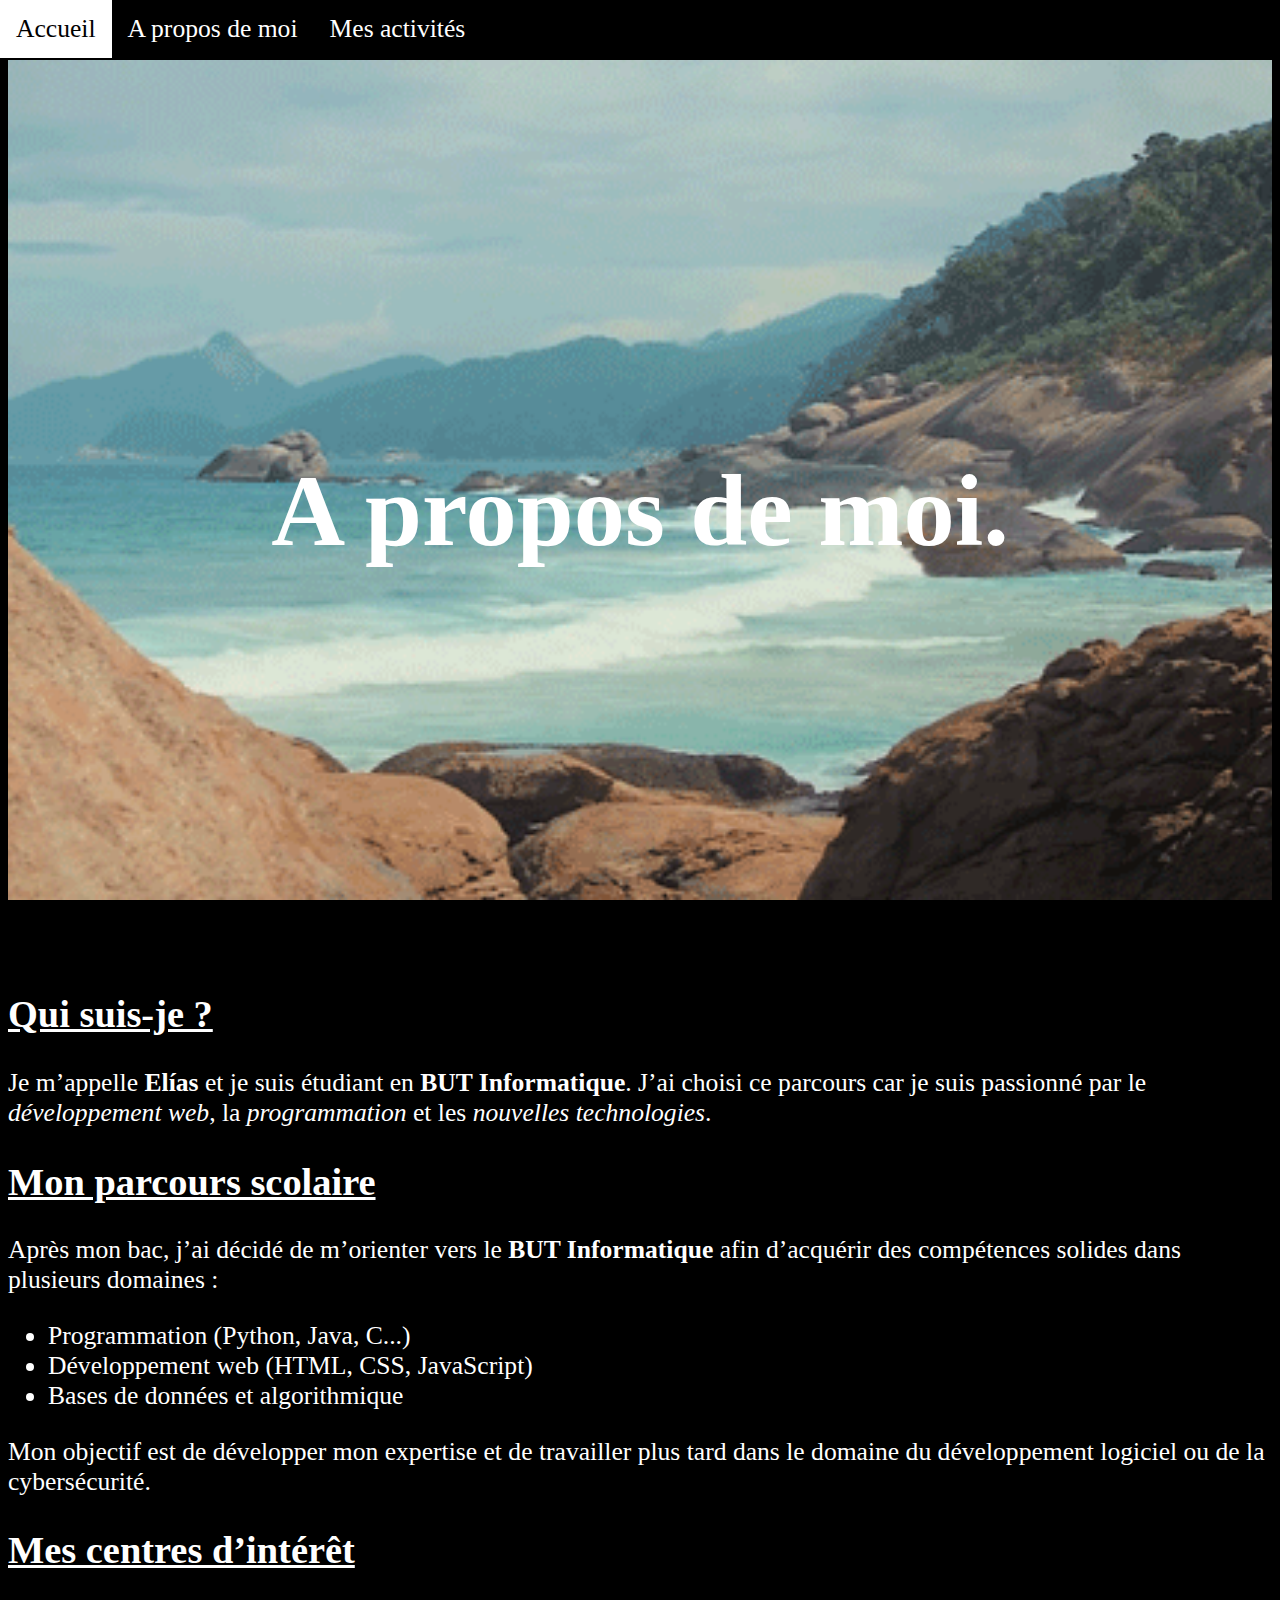
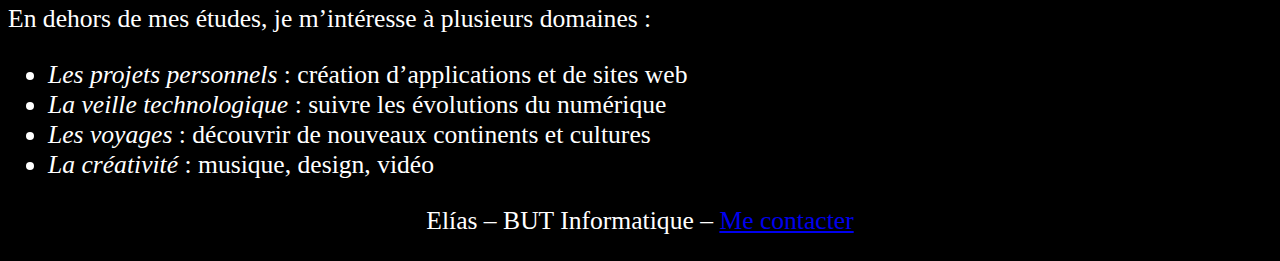
<file: Ma_page2.html>
<!DOCTYPE html>
<html lang="fr">
	<head>
		<meta charset="UTF-8"/>
		<title>Ma presentation</title>
	 	<link rel="stylesheet" href="css/css2.css" />
	 	<link rel="icon" href="logo.ico">
	</head>

	<header>
		<nav>
			<ul class="menu">
				<li><a href="page_1.html"> Accueil</a></li>
				<li><a href="Ma_page2.html"> A propos de moi</a></li>
				<li><a href="Ma_page3.html">Mes activités</a></li>
			</ul>
		</nav>

	</header>

	<body>
		<div class="ee_lo"> <center><h1>A propos de moi.</h1></center></div>
		<section>
			<u><h2>Qui suis-je ?</h2></u>
			<p>Je m’appelle <strong>Elías</strong> et je suis étudiant en <strong>BUT Informatique</strong>.  
			J’ai choisi ce parcours car je suis passionné par le <em>développement web</em>, la <em>programmation</em> et les <em>nouvelles technologies</em>.</p>
		</section>

		<section>
			<u><h2>Mon parcours scolaire</h2></u>
			<p>Après mon bac, j’ai décidé de m’orienter vers le <strong>BUT Informatique</strong> afin d’acquérir des compétences solides dans plusieurs domaines :  
				<ul>
					<li>Programmation (Python, Java, C...)</li>
					<li>Développement web (HTML, CSS, JavaScript)</li>
					<li>Bases de données et algorithmique</li>
				</ul>
			</p>
			<p>Mon objectif est de développer mon expertise et de travailler plus tard dans le domaine du développement logiciel ou de la cybersécurité.</p>
		</section>

		<section>
			<article>
				<u><h2>Mes centres d’intérêt</h2></u>
				<p>En dehors de mes études, je m’intéresse à plusieurs domaines :</p>
				<ul>
					<li><em>Les projets personnels</em> : création d’applications et de sites web</li>
					<li><em>La veille technologique</em> : suivre les évolutions du numérique</li>
					<li><em>Les voyages</em> : découvrir de nouveaux continents et cultures</li>
					<li><em>La créativité</em> : musique, design, vidéo</li>
				</ul>
			</article>
		</section>
	</body>

<footer>
	<center><p>Elías – BUT Informatique – <a href="mailto:prenom.nom@etu.univ.fr">Me contacter</a></p></center>
</footer>
</body>
</html>
</file>
<file: css/css2.css>
body {
	background-color: black;
	color: white;
	font-size: 2vw;
}

ul.menu {
    margin: 0;
    padding: 0;
    background-color: #000000;
    list-style-type: none;
    position: fixed;
    top: 0;
    left: 0;
    width: 100%;
}

ul.menu li {
    float: left;
}

ul.menu li a {
    display: block;
    color: rgb(255, 255, 255);
    text-align: center;
    padding: 14px 16px;
    text-decoration: none;
}

ul.menu li a:hover {
    background-color: #ffffff;
    color: rgb(0, 0, 0);
}

.ee_lo{
	background: url("../photos/Beach.gif");
    background-attachment: fixed;
    background-repeat: no-repeat;
    background-size: cover;
    background-position: center;
    min-height: 100vh;
    margin-top: 60px;
    display: flex;
    justify-content: center;  
    align-items: center; 
}

.ee_lo h1 {
  font-size: 8vw;
  font-weight: bold;
  margin: 0;
}
</file>
